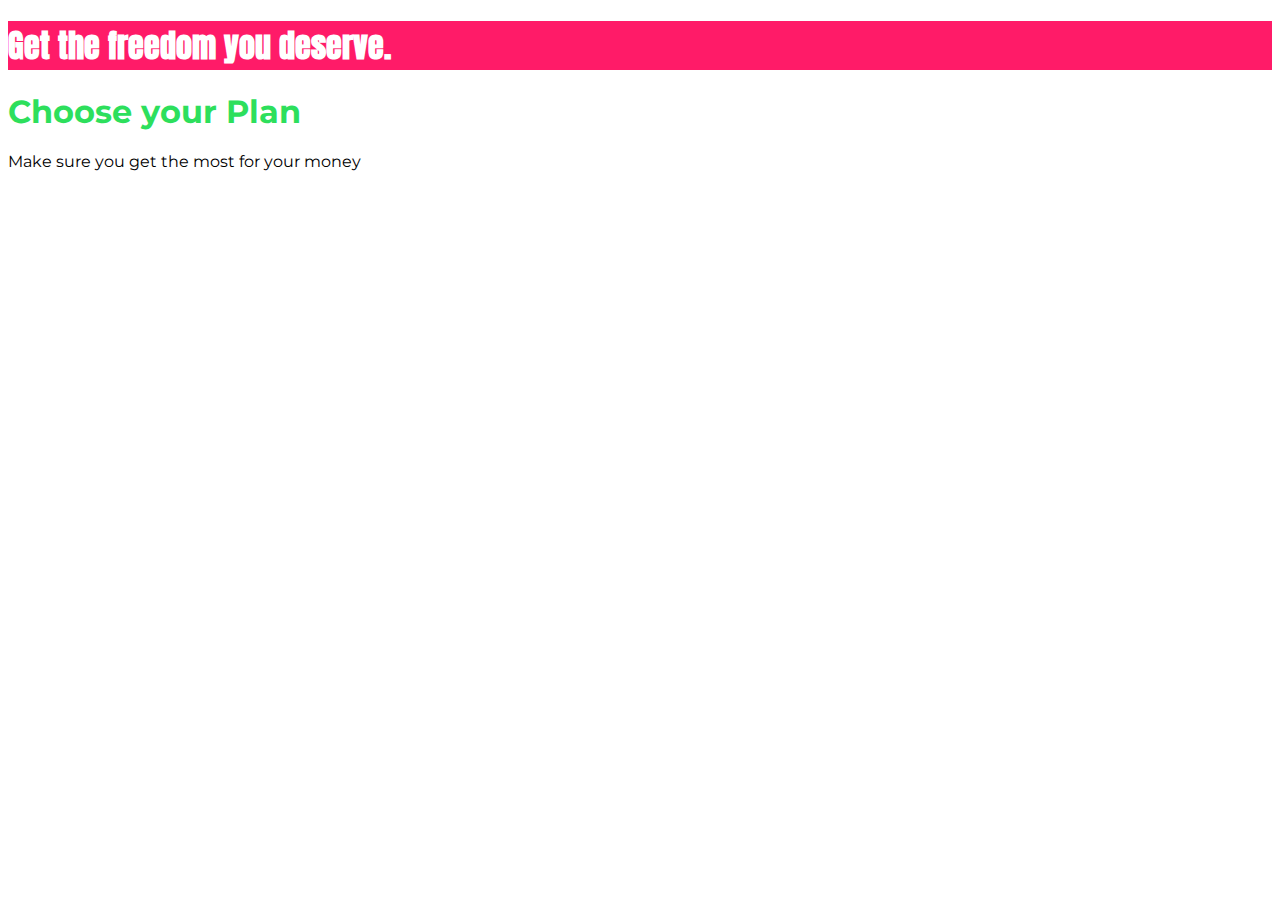
<file: index.html>
<!DOCTYPE html>
<html lang="en">

<head>
    <meta charset="UTF-8">
    <meta http-equiv="X-UA-Compatible" content="ie=edge">
    <title>uHost</title>
    <link rel="shortcut icon" href="favicon.png">
    <link rel="preconnect" href="https://fonts.googleapis.com">
    <link rel="preconnect" href="https://fonts.gstatic.com" crossorigin>
    <link href="https://fonts.googleapis.com/css2?family=Anton&display=swap" rel="stylesheet">
    <link rel="preconnect" href="https://fonts.googleapis.com">
    <link rel="preconnect" href="https://fonts.gstatic.com" crossorigin>
    <link href="https://fonts.googleapis.com/css2?family=Montserrat:wght@400;700&display=swap" rel="stylesheet">
    <link rel="stylesheet" href="styles/main.css">
</head>

<body>
    <main>
        <section id="product-overview">
            <h1>Get the freedom you deserve.</h1>
        </section>
        <section id="plans">
            <h1 class="section-title">Choose your Plan</h1>
            <p>Make sure you get the most for your money</p>
        </section>

    </main>
</body>

</html>
</file>
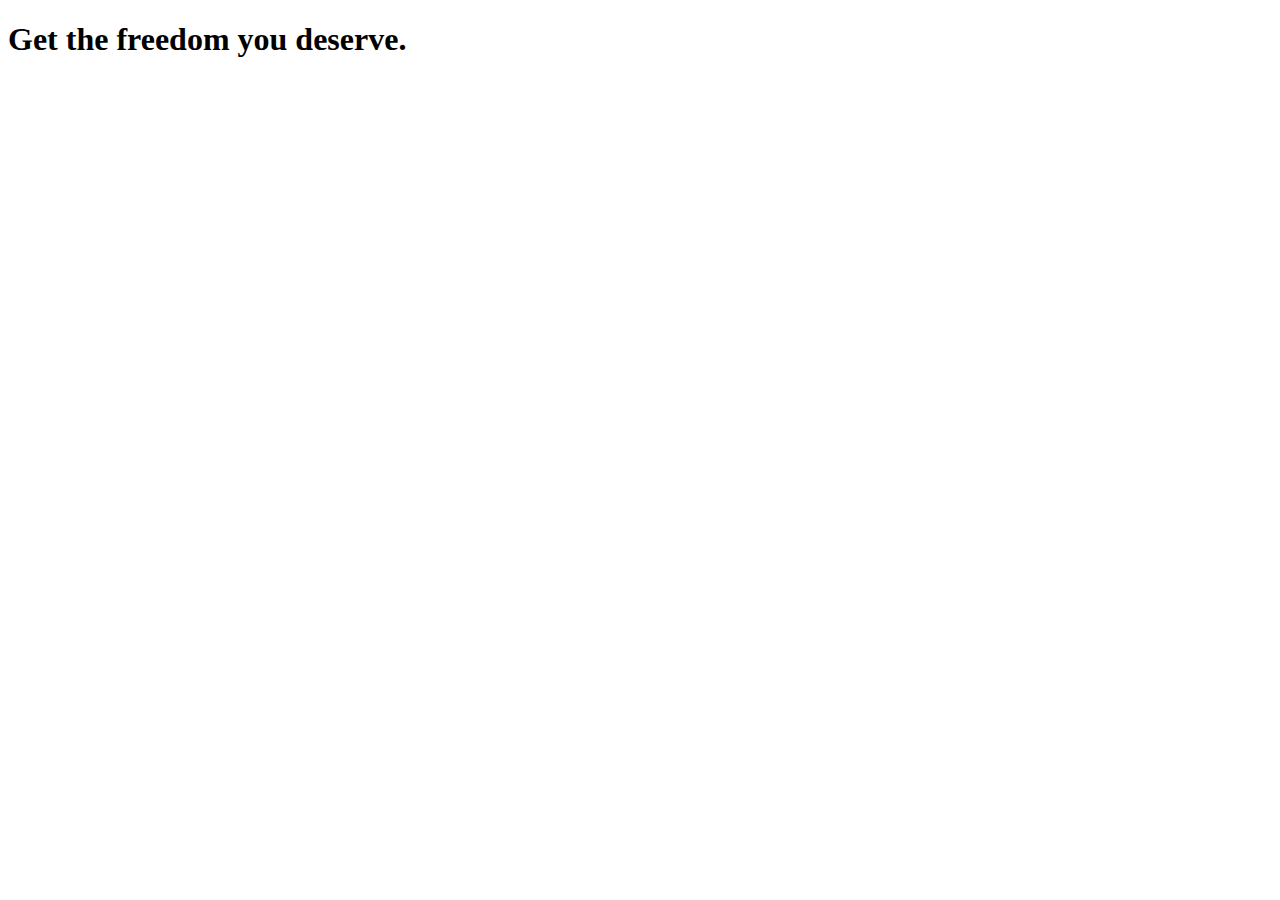
<file: 01-understanding-the-course-project/index.html>
<!DOCTYPE html>
<html lang="en">

<head>
    <meta charset="UTF-8">
    <meta http-equiv="X-UA-Compatible" content="ie=edge">
    <title>uHost</title>
    <link rel="shortcut icon" href="favicon.png">
</head>

<body>
    <main>
        <section>
            <h1>Get the freedom you deserve.</h1>
        </section>
    </main>
</body>

</html>
</file>
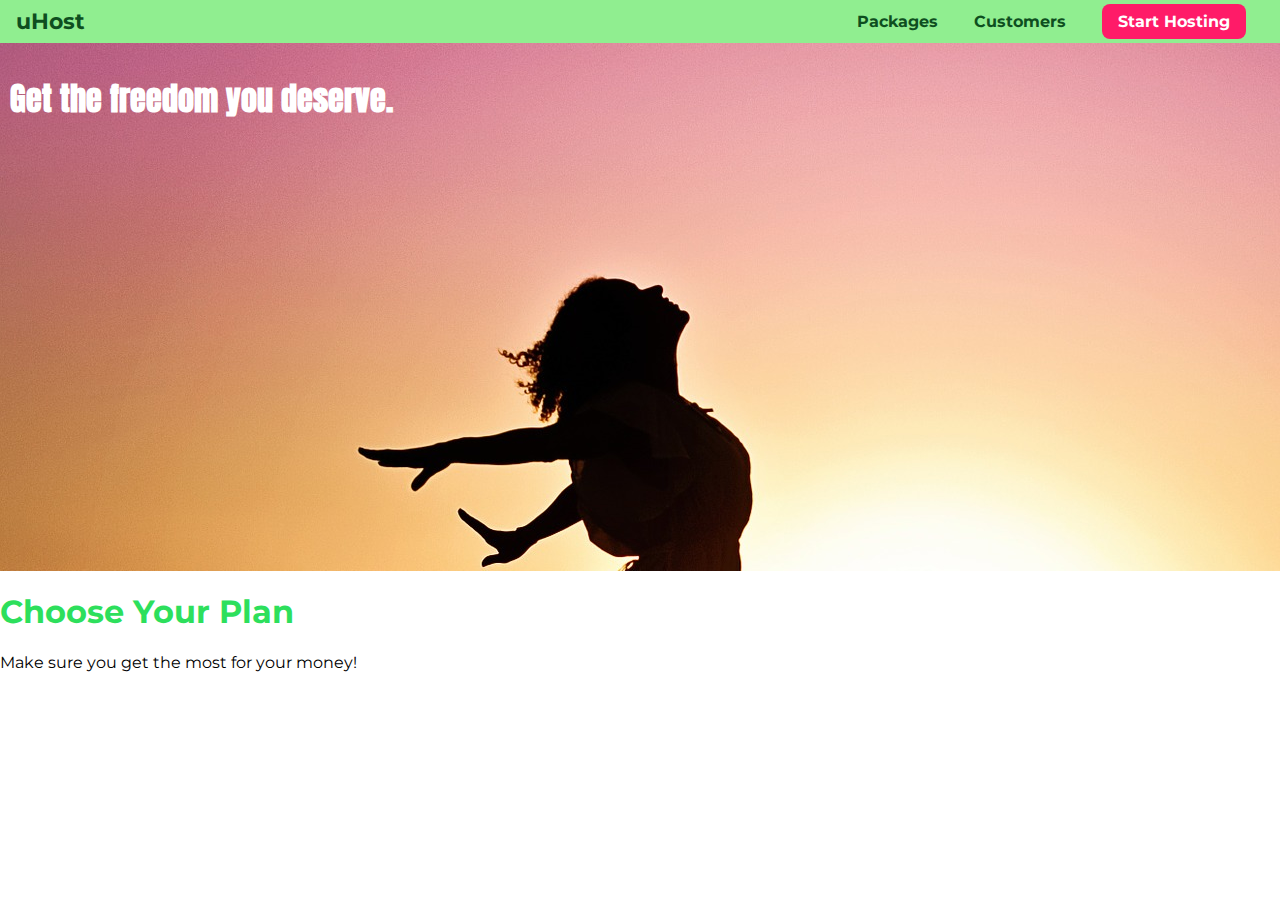
<file: 02-introducing-the-box-model/index.html>
<!DOCTYPE html>
<html lang="en">

<head>
    <meta charset="UTF-8">
    <meta http-equiv="X-UA-Compatible" content="ie=edge">
    <title>uHost</title>
    <link rel="shortcut icon" href="favicon.png">
    <link href="https://fonts.googleapis.com/css?family=Anton" rel="stylesheet">
    <link href="https://fonts.googleapis.com/css?family=Montserrat:400,700" rel="stylesheet">
    <link rel="stylesheet" href="main.css">
</head>

<body>
    <header class="main-header">
        <div>
            <a href="index.html" class="main-header-brand">
                uHost
            </a>
        </div>
        <nav class="main-nav">
            <ul class="main-nav-items">
                <li class="main-nav-item">
                    <a href="packages/index.html">Packages</a>
                </li>
                <li class="main-nav-item">
                    <a href="customers/index.html">Customers</a>
                </li>
                <li class="main-nav-item main-nav-item-cta">
                    <a href="start-hosting/index.html">Start Hosting</a>
                </li>
            </ul>
        </nav>
    </header>
    <main>
        <section id="product-overview">
            <h1>Get the freedom you deserve.</h1>
        </section>
        <section id="plans">
            <h1 class="section-title">Choose Your Plan</h1>
            <p>Make sure you get the most for your money!</p>
        </section>
    </main>
</body>

</html>
</file>
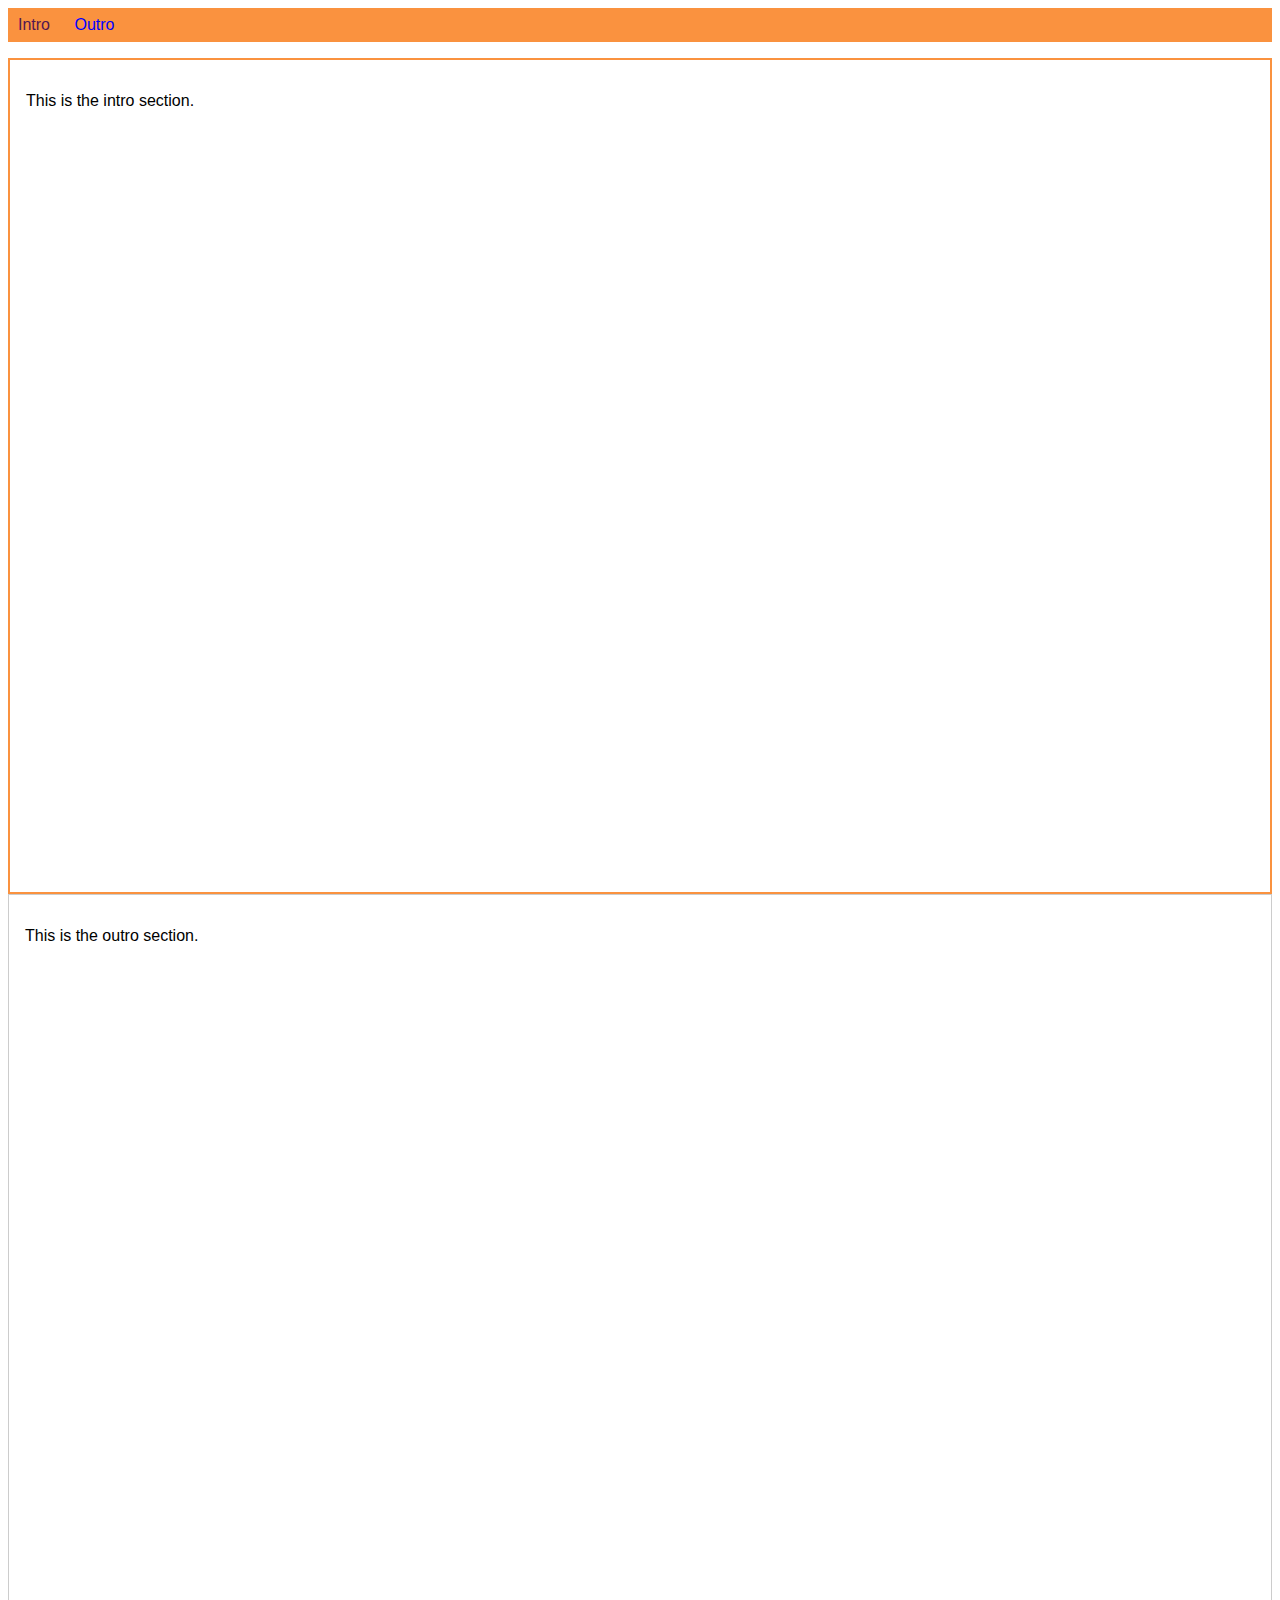
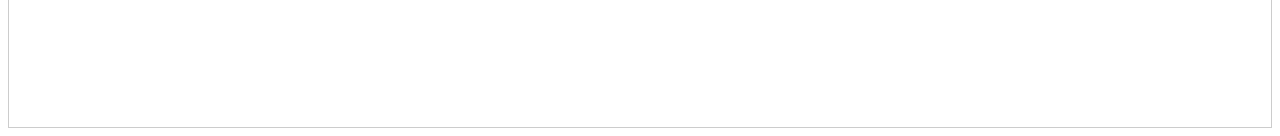
<file: 04-MoreOnSelectorsAndCSS/index.html>
<!DOCTYPE html>
<html lang="en">

<head>
    <meta charset="UTF-8">
    <meta name="viewport" content="width=device-width, initial-scale=1.0">
    <meta http-equiv="X-UA-Compatible" content="ie=edge">
    <title>CSS Course</title>
    <link rel="stylesheet" href="styles/main.css">
</head>

<body>
    <nav>
        <a href="#intro" class="active">Intro</a>
        <a href="#outro">Outro</a>
    </nav>
    <section id="intro" class="main-section highlighted">
        <p>This is the intro section.</p>
    </section>
    <section id="outro" class="main-section">
        <p>This is the outro section.</p>
    </section>
</body>

</html>
</file>
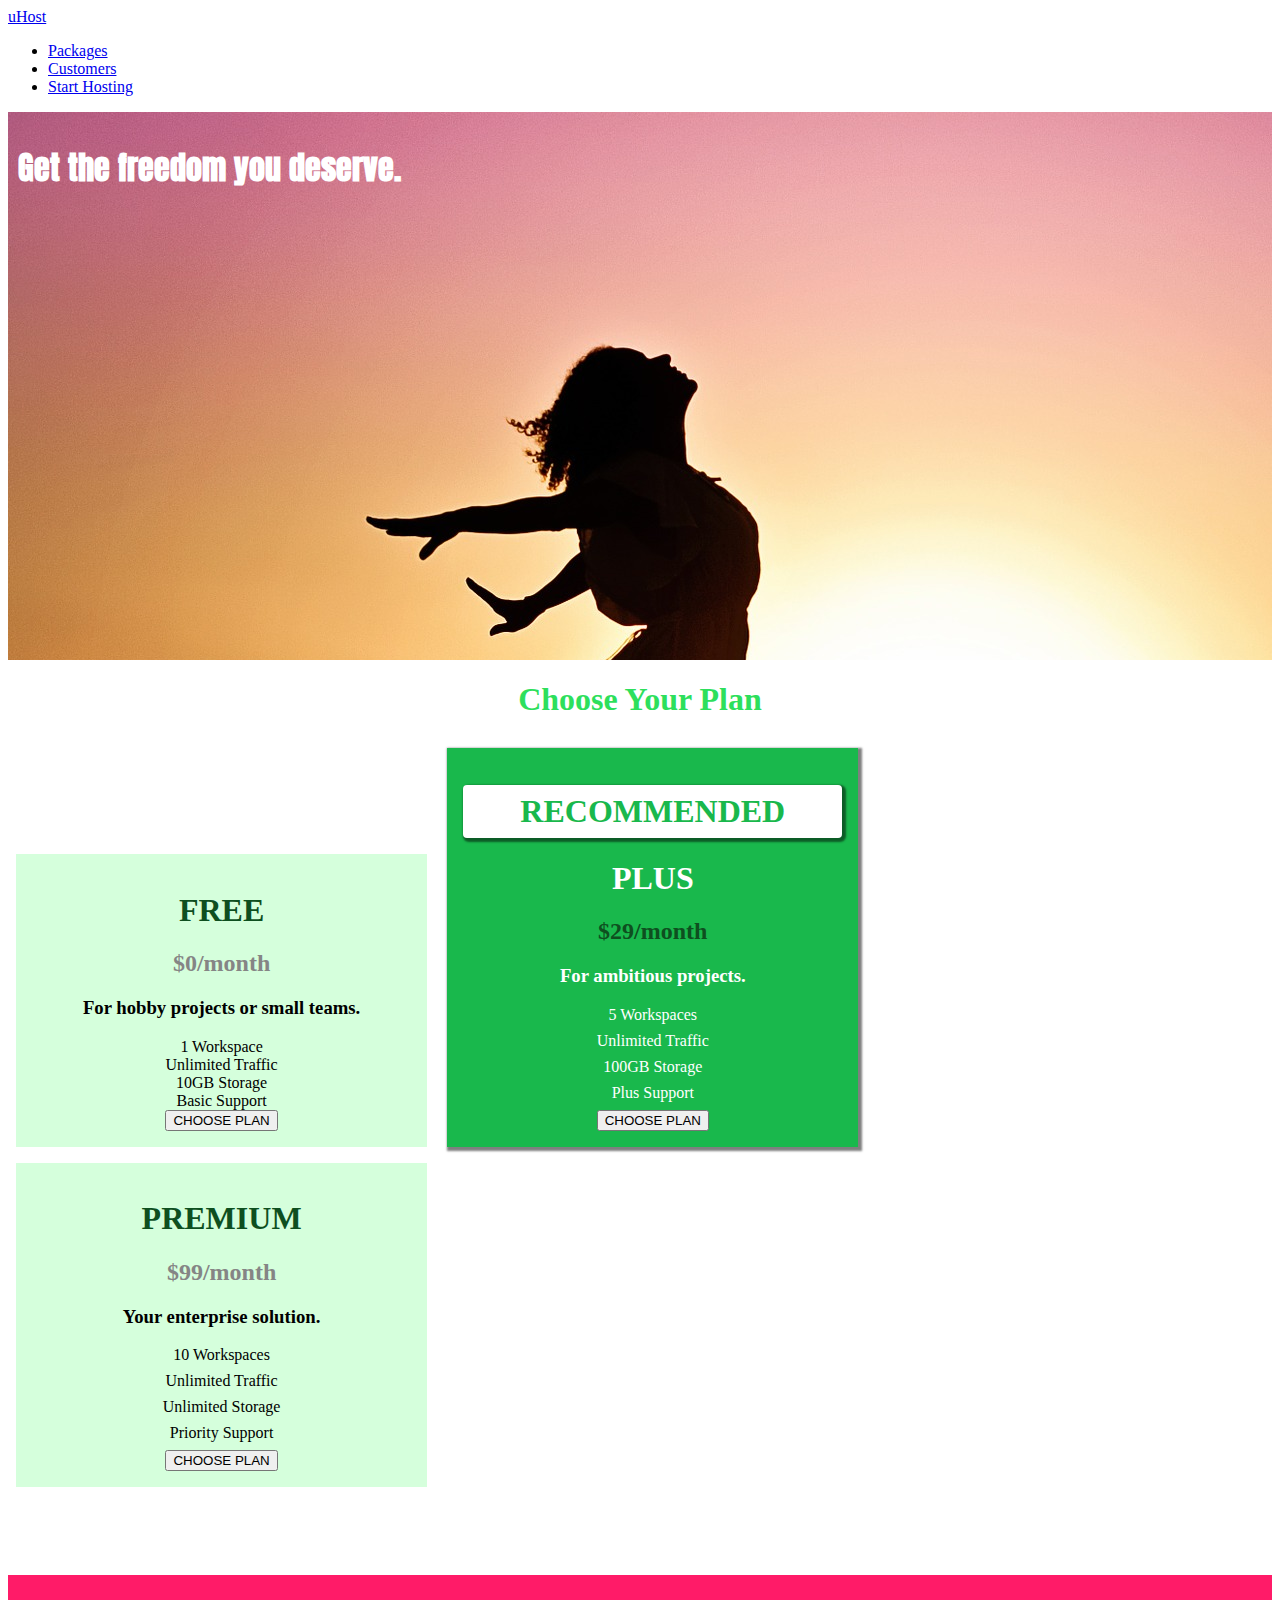
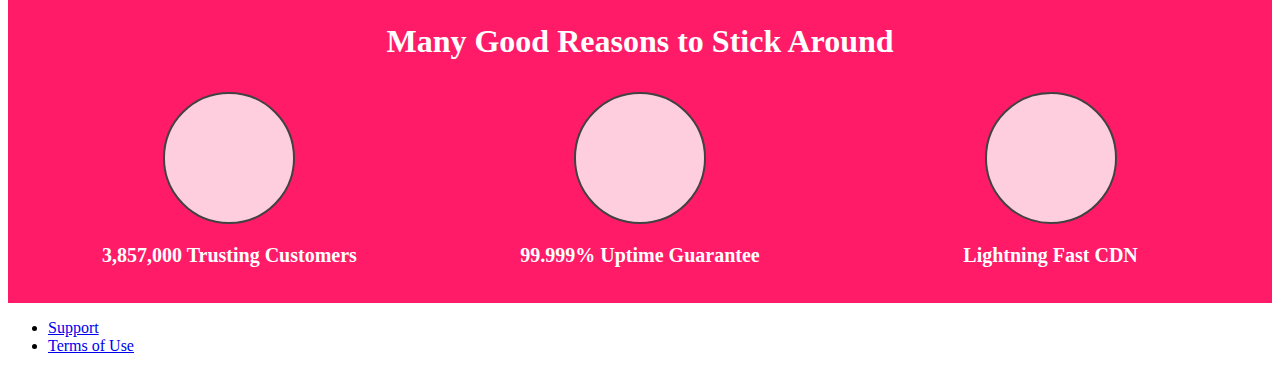
<file: 05-Practicing-the-Basics/index.html>
<!DOCTYPE html>
<html lang="en">

<head>
    <meta charset="UTF-8">
    <meta http-equiv="X-UA-Compatible" content="ie=edge">
    <title>uHost</title>
    <link rel="shortcut icon" href="favicon.png">
    <link href="https://fonts.googleapis.com/css?family=Anton" rel="stylesheet">
    <link href="https://fonts.googleapis.com/css?family=Montserrat:400,700" rel="stylesheet">
    <link rel="stylesheet" href="main.css">
</head>

<body>
    <header class="main-header">
        <div>
            <a href="index.html" class="main-header-brand">
                uHost
            </a>
        </div>
        <nav class="main-nav">
            <ul class="main-nav-items">
                <li class="main-nav-item">
                    <a href="packages/index.html">Packages</a>
                </li>
                <li class="main-nav-item">
                    <a href="customers/index.html">Customers</a>
                </li>
                <li class="main-nav-item main-nav-item-cta">
                    <a href="start-hosting/index.html">Start Hosting</a>
                </li>
            </ul>
        </nav>
    </header>
    <main>
        <section id="product-overview">
            <h1>Get the freedom you deserve.</h1>
        </section>
        <section id="plans">
            <h1 class="section-title">Choose Your Plan</h1>
            <div>
                <article class="plan">
                    <h1 class="plan__title">FREE</h1>
                    <h2 class="plan__price">$0/month</h2>
                    <h3>For hobby projects or small teams.</h3>
                    <ul class="plan__features">
                        <li>1 Workspace</li>
                        <li>Unlimited Traffic</li>
                        <li>10GB Storage</li>
                        <li>Basic Support</li>
                    </ul>
                    <div>
                        <button class="button">CHOOSE PLAN</button>
                    </div>
                </article>
                <article class="plan plan-highlighted">
                    <h1 class="plan__annotation">RECOMMENDED</h1>
                    <h1 class="plan__title">PLUS</h1>
                    <h2 class="plan__price">$29/month</h2>
                    <h3>For ambitious projects.</h3>
                    <ul class="plan__features">
                        <li class="plan__feature">5 Workspaces</li>
                        <li class="plan__feature">Unlimited Traffic</li>
                        <li class="plan__feature">100GB Storage</li>
                        <li class="plan__feature">Plus Support</li>
                    </ul>
                    <div>
                        <button class="button">CHOOSE PLAN</button>
                    </div>
                </article>
                <article class="plan">
                    <h1 class="plan__title">PREMIUM</h1>
                    <h2 class="plan__price">$99/month</h2>
                    <h3>Your enterprise solution.</h3>
                    <ul class="plan__features">
                        <li class="plan__feature">10 Workspaces</li>
                        <li class="plan__feature">Unlimited Traffic</li>
                        <li class="plan__feature">Unlimited Storage</li>
                        <li class="plan__feature">Priority Support</li>
                    </ul>
                    <div>
                        <button class="button">CHOOSE PLAN</button>
                    </div>
                </article>
            </div>
        </section>
        <section id="key-features">
            <h1 class="section-title">Many Good Reasons to Stick Around</h1>
            <ul class="key-feature__list">
                <li class="key-feature">
                    <div class="key-feature__image">

                    </div>
                    <p class="key-feature__description">3,857,000 Trusting Customers</p>
                </li>
                <li class="key-feature">
                    <div class="key-feature__image">

                    </div>
                    <p class="key-feature__description">99.999% Uptime Guarantee</p>
                </li>
                <li class="key-feature">
                    <div class="key-feature__image">

                    </div>
                    <p class="key-feature__description">Lightning Fast CDN</p>
                </li>
            </ul>
        </section>
    </main>
    <footer class="main-footer">
        <nav>
            <ul class="main-footer__links">
                <li class="main-footer__links">
                    <a href="#">Support</a>
                </li>
                <li>
                    <a href="#">Terms of Use</a>
                </li>
            </ul>
        </nav>
    </footer>
</body>

</html>
</file>
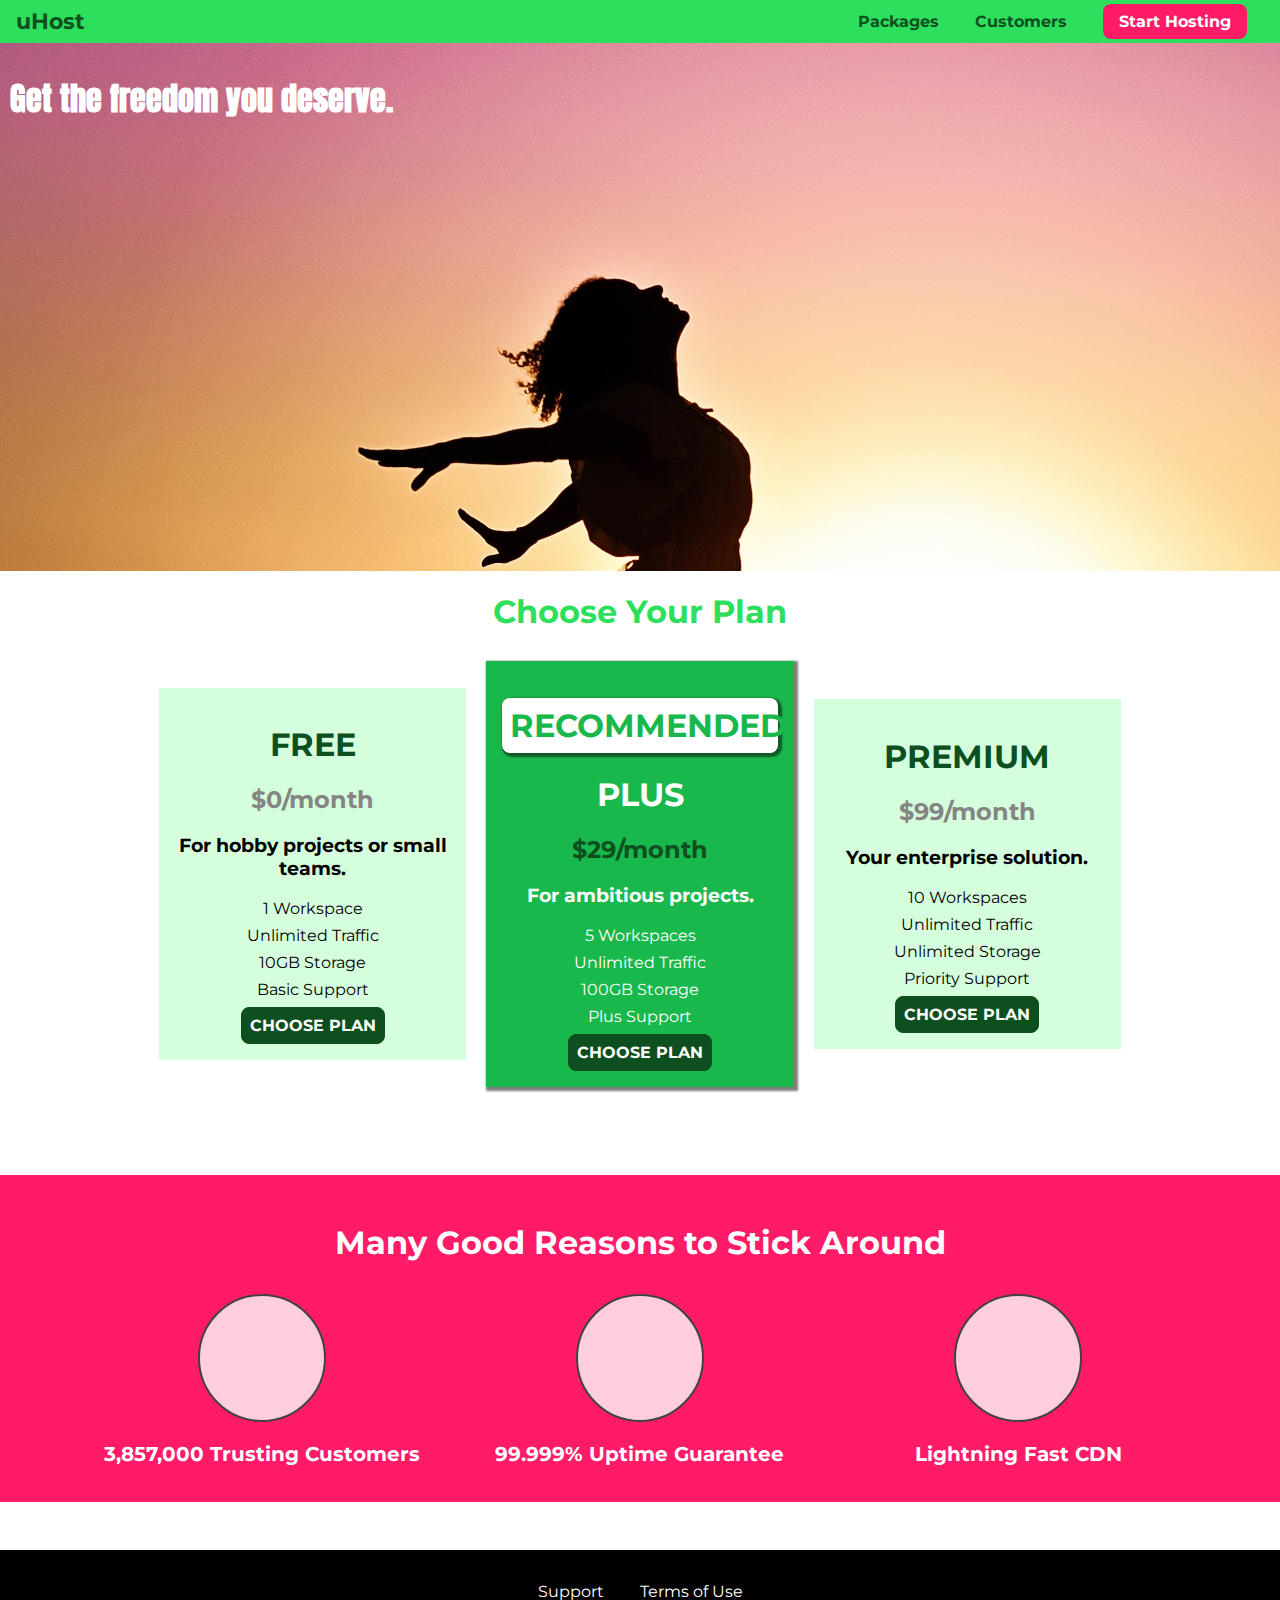
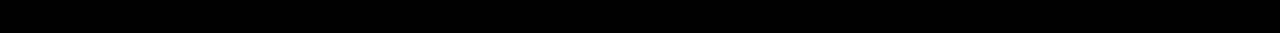
<file: 06-Position-Elements-withCSS/index.html>
<!DOCTYPE html>
<html lang="en">

<head>
    <meta charset="UTF-8">
    <meta http-equiv="X-UA-Compatible" content="ie=edge">
    <title>uHost</title>
    <link rel="shortcut icon" href="favicon.png">
    <link href="https://fonts.googleapis.com/css?family=Anton" rel="stylesheet">
    <link href="https://fonts.googleapis.com/css?family=Montserrat:400,700" rel="stylesheet">
    <link rel="stylesheet" href="shared.css">
    <link rel="stylesheet" href="main.css">
</head>

<body>
    <header class="main-header">
        <div>
            <a href="index.html" class="main-header__brand">
                uHost
            </a>
        </div>
        <nav class="main-nav">
            <ul class="main-nav__items">
                <li class="main-nav__item">
                    <a href="packages/index.html">Packages</a>
                </li>
                <li class="main-nav__item">
                    <a href="customers/index.html">Customers</a>
                </li>
                <li class="main-nav__item main-nav__item--cta">
                    <a href="start-hosting/index.html">Start Hosting</a>
                </li>
            </ul>
        </nav>
    </header>
    <main>
        <section id="product-overview">
            <h1>Get the freedom you deserve.</h1>
        </section>
        <section id="plans">
            <h1 class="section-title">Choose Your Plan</h1>
            <div class="plan__list">
                <article class="plan">
                    <h1 class="plan__title">FREE</h1>
                    <h2 class="plan__price">$0/month</h2>
                    <h3>For hobby projects or small teams.</h3>
                    <ul class="plan__features">
                        <li class="plan__feature">1 Workspace</li>
                        <li class="plan__feature">Unlimited Traffic</li>
                        <li class="plan__feature">10GB Storage</li>
                        <li class="plan__feature">Basic Support</li>
                    </ul>
                    <div>
                        <button class="button">CHOOSE PLAN</button>
                    </div>
                </article>
                <article class="plan plan--highlighted">
                    <h1 class="plan__annotation">RECOMMENDED</h1>
                    <h1 class="plan__title">PLUS</h1>
                    <h2 class="plan__price">$29/month</h2>
                    <h3>For ambitious projects.</h3>
                    <ul class="plan__features">
                        <li class="plan__feature">5 Workspaces</li>
                        <li class="plan__feature">Unlimited Traffic</li>
                        <li class="plan__feature">100GB Storage</li>
                        <li class="plan__feature">Plus Support</li>
                    </ul>
                    <div>
                        <button class="button">CHOOSE PLAN</button>
                    </div>
                </article>
                <article class="plan">
                    <h1 class="plan__title">PREMIUM</h1>
                    <h2 class="plan__price">$99/month</h2>
                    <h3>Your enterprise solution.</h3>
                    <ul class="plan__features">
                        <li class="plan__feature">10 Workspaces</li>
                        <li class="plan__feature">Unlimited Traffic</li>
                        <li class="plan__feature">Unlimited Storage</li>
                        <li class="plan__feature">Priority Support</li>
                    </ul>
                    <div>
                        <button class="button">CHOOSE PLAN</button>
                    </div>
                </article>
            </div>
        </section>
        <section id="key-features">
            <h1 class="section-title">Many Good Reasons to Stick Around</h1>
            <ul class="key-feature__list">
                <li class="key-feature">
                    <div class="key-feature__image">

                    </div>
                    <p class="key-feature__description">3,857,000 Trusting Customers</p>
                </li>
                <li class="key-feature">
                    <div class="key-feature__image">

                    </div>
                    <p class="key-feature__description">99.999% Uptime Guarantee</p>
                </li>
                <li class="key-feature">
                    <div class="key-feature__image">

                    </div>
                    <p class="key-feature__description">Lightning Fast CDN</p>
                </li>
            </ul>
        </section>
    </main>
    <footer class="main-footer">
        <nav>
            <ul class="main-footer__links">
                <li class="main-footer__link">
                    <a href="#">Support</a>
                </li>
                <li class="main-footer__link">
                    <a href="#">Terms of Use</a>
                </li>
            </ul>
        </nav>
    </footer>
</body>

</html>
</file>
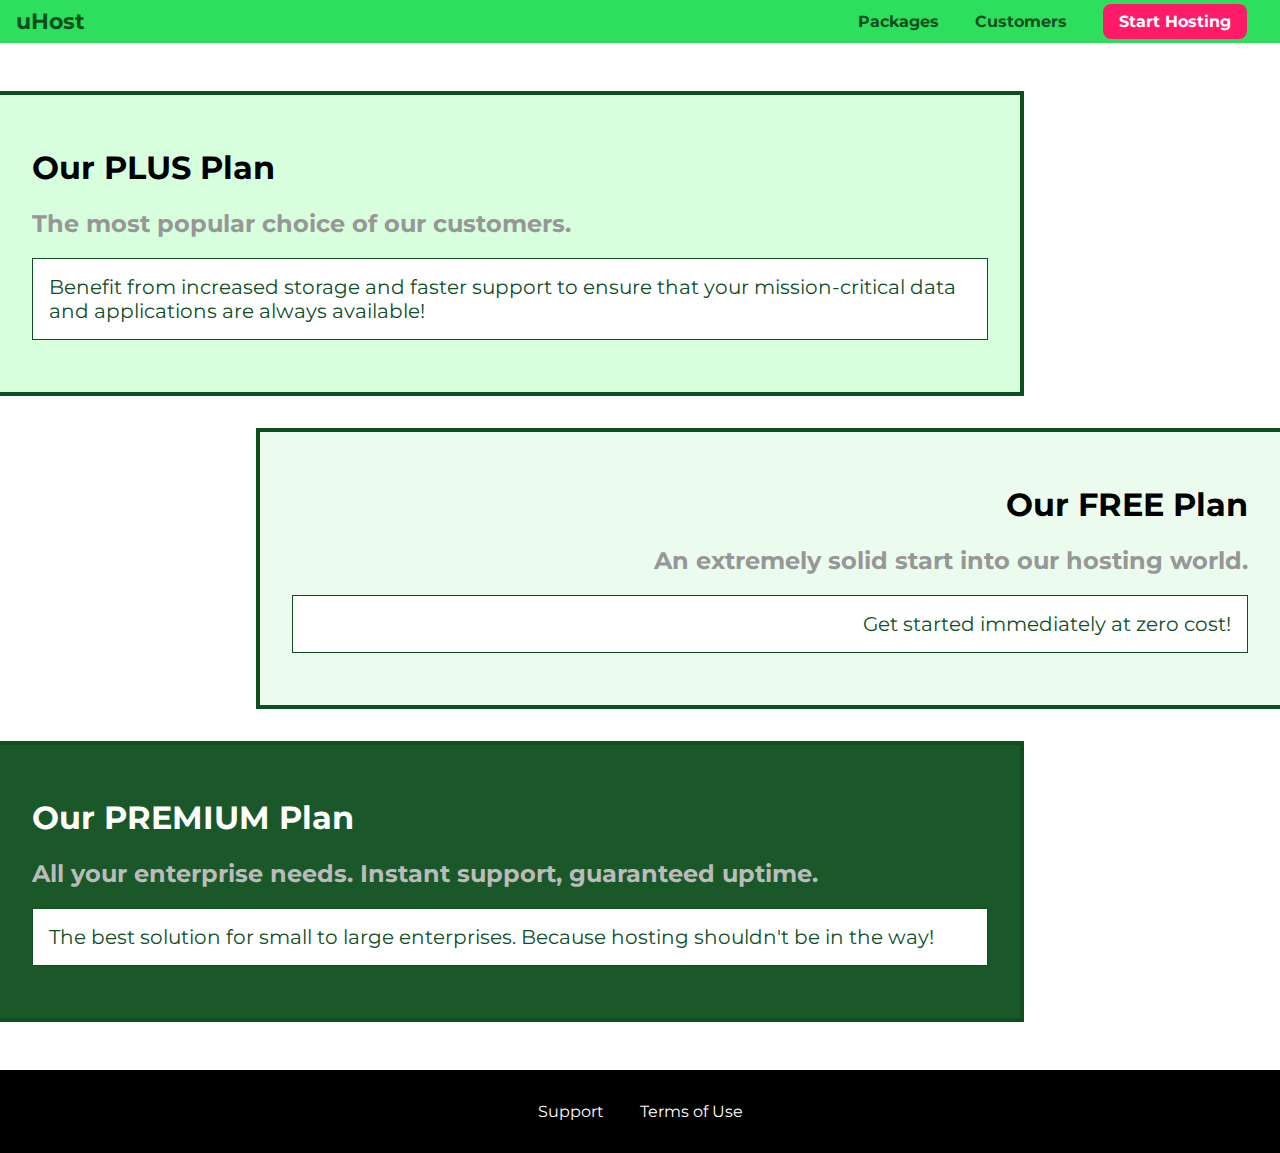
<file: 06-Position-Elements-withCSS/packages/index.html>
<!DOCTYPE html>
<html lang="en">

<head>
    <meta charset="UTF-8">
    <meta http-equiv="X-UA-Compatible" content="ie=edge">
    <title>uHost</title>
    <link rel="shortcut icon" href="favicon.png">
    <link href="https://fonts.googleapis.com/css?family=Montserrat:400,700" rel="stylesheet">
    <link rel="stylesheet" href="../shared.css">
    <link rel="stylesheet" href="packages.css">
</head>

<body>
    <header class="main-header">
        <div>
            <a href="../index.html" class="main-header__brand">
                uHost
            </a>
        </div>
        <nav class="main-nav">
            <ul class="main-nav__items">
                <li class="main-nav__item">
                    <a href="index.html">Packages</a>
                </li>
                <li class="main-nav__item">
                    <a href="../customers/index.html">Customers</a>
                </li>
                <li class="main-nav__item main-nav__item--cta">
                    <a href="../start-hosting/index.html">Start Hosting</a>
                </li>
            </ul>
        </nav>
    </header>
    <main>
        <section class="package" id="plus">
            <a href="#">
                <h1 class="package__title">Our PLUS Plan</h1>
                <h2 class="package__subtitle">The most popular choice of our customers.</h2>
                <p class="package__info">Benefit from increased storage and faster support to ensure that your mission-critical data and applications
                    are always available!</p>
            </a>
        </section>
        <section class="package" id="free">
            <a href="#">
                <h1 class="package__title">Our FREE Plan</h1>
                <h2 class="package__subtitle">An extremely solid start into our hosting world.</h2>
                <p class="package__info">Get started immediately at zero cost!</p>
            </a>
        </section>
        <div class="clearfix"></div>
        <section class="package" id="premium">
            <a href="#">
                <h1 class="package__title">Our PREMIUM Plan</h1>
                <h2 class="package__subtitle">All your enterprise needs. Instant support, guaranteed uptime. </h2>
                <p class="package__info">The best solution for small to large enterprises. Because hosting shouldn't be in the way!</p>
            </a>
        </section>
    </main>
    <footer class="main-footer">
        <nav>
            <ul class="main-footer__links">
                <li class="main-footer__link">
                    <a href="#">Support</a>
                </li>
                <li class="main-footer__link">
                    <a href="#">Terms of Use</a>
                </li>
            </ul>
        </nav>
    </footer>
</body>

</html>
</file>
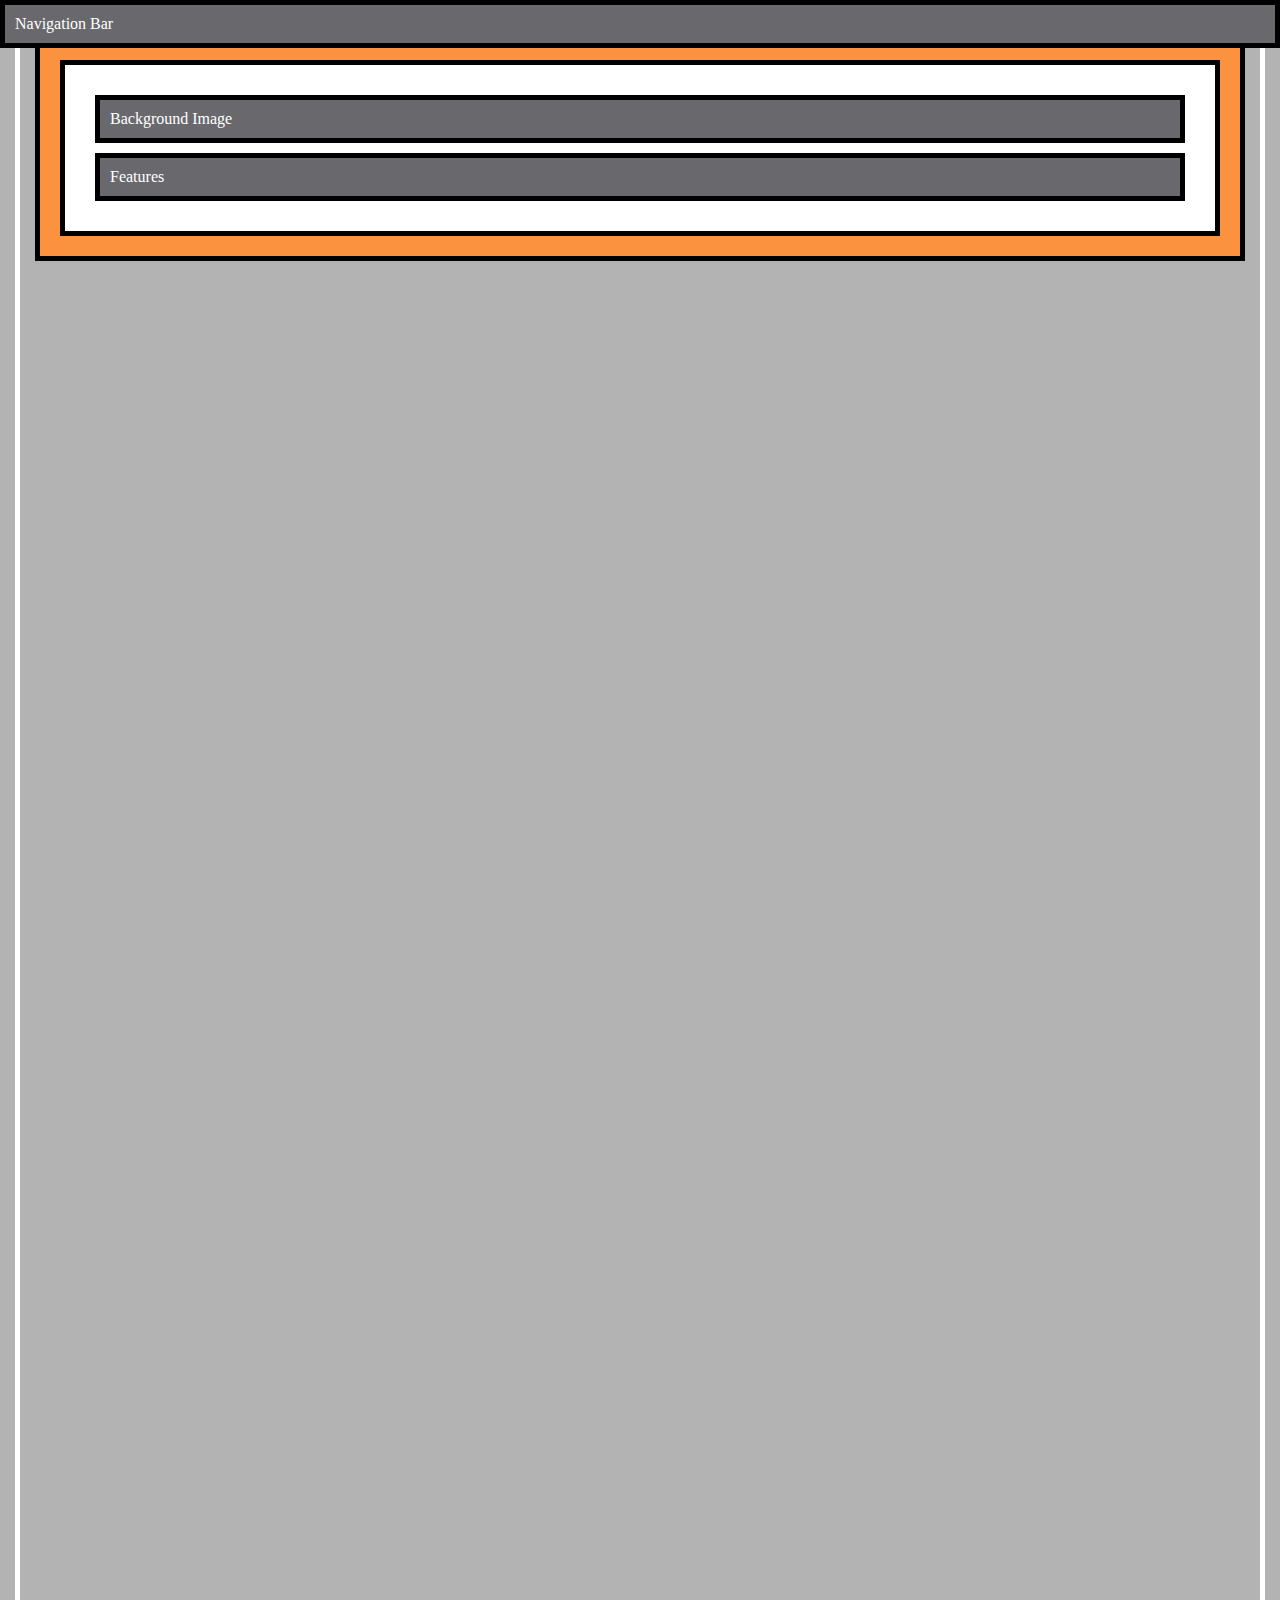
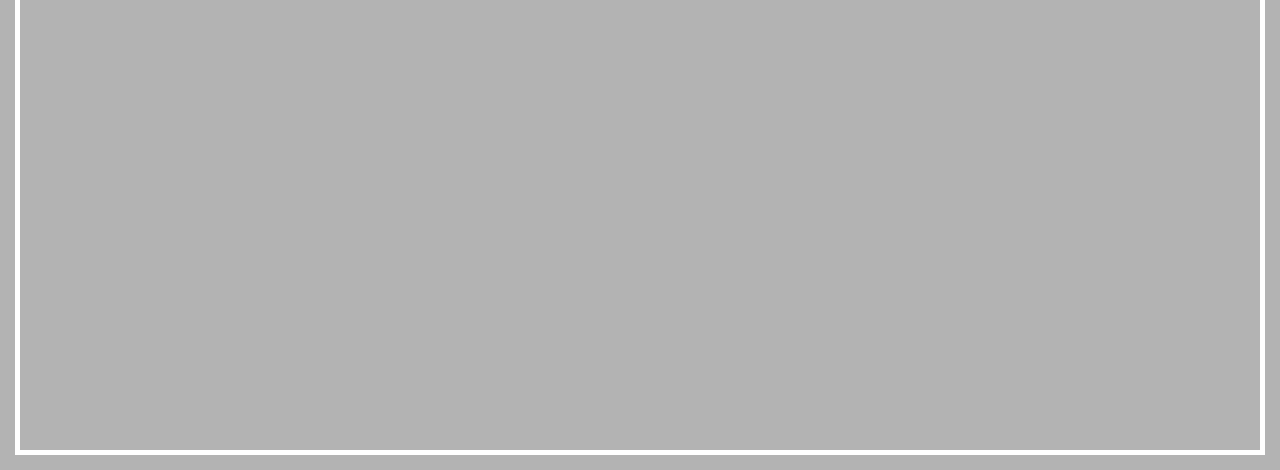
<file: 06-Position-Elements-withCSS/working-with-fixed/index.html>
<!DOCTYPE html>
<html lang="en">
    <head>
        <meta charset="UTF-8">
        <meta http-equiv="X-UA-Compatible" content="ie=edge">
        <link rel="stylesheet" href="main.css">
        <title>Position</title>
    </head>
    <body>
        <div class="parent">
            <div class="child-1">Navigation Bar</div>
            <div class="child-2">Background Image</div>
            <div class="child-3">Features</div>
        </div>
    </body>
</html>
</file>
<file: styles/main.css>
/* CSS Notes

 -  A lista de estilo aplicada é lida de cima para baixo nesta ordem sempre tal como no javascript
 uma classe tem uma importancia maior do que um h1 ou p por exemplo dai estar a ser usando primeiro
 mesmo estando abaixo do h1.

 -  A utilização de herenaça no css tem o problema que tem uma especifidade muita baixa. 
   Proque nao estao a selecionar diretamente um elemento

-   Combinadores/Combinator:
        - combinar multiplos selectors de css

-   A regra com mais informaçao ganha em termos de especificadade

*/
/* * global styles */
body {
    font-family: 'Montserrat', sans-serif;
}

#product-overview{
    background-color: #ff1b68;
}

/* * aplicar apenas a qualuer h1 esteja dentro de um id  product-overview */
#product-overview h1{
    color: white;
    font-family: 'Anton', sans-serif;
}



.section-title{
    color: #2ddf5c;
}
</file>
<file: 02-introducing-the-box-model/main.css>
*{
    box-sizing: border-box;
    /* needs to be here because section is a box element */
}

body {
    font-family: 'Montserrat', sans-serif;
    /* o body tem valores default que deve ser removidos de prefencia */
    margin: 0;
    box-sizing: border-box;
}

#product-overview {
    /* background: #ff1b68; */
    background-image: url(../styles/assets/images/freedom.jpg);
    width: 100;
    height: 528px;
    padding: 10px;
    /* related to the exemplo of box-sizing: border-box; 
    border: 5px solid black;
    margin: 10px; 
    */ 

}

.section-title {
    color: #2ddf5c;
}

#product-overview h1 {
    color: white;
    font-family: 'Anton', sans-serif;
}

/* h1 {
    font-family: sans-serif;
} */

.main-header {
    /* block level element so optional it will always take the full width */
    width: 100%;
    background-color: 	#90EE90;
    /* top and bottom = 8 | left and right = 16 */
    padding: 8px 16px;

}

/* practicar combinadors / combinators css */
/* select only the div that is the direct child */
.main-header > div {
    display: inline-block;
    vertical-align: middle;
 
}

.main-header-brand {
    color: #0e4f1f;
    text-decoration: none;
    font-weight: bold;
    font-size: 22px;
}

/* working as a container */
/* align text a new way */
.main-nav{
    display: inline-block;
    text-align: right;
       /* 100% minus the above div (not a clean solution) */
    width: calc(100% - 75px);
    vertical-align: middle;
      
}

.main-nav-items{
    /* removing the margin and padding 
        works because of display: inline-block
    */
    margin: 0;
    padding: 0;
    list-style-type: none;

}


.main-nav-item{
    /* ganha o comporto  de elemntos block apwsar de ainda serem elemnetos inline
    faz com ja seja possivel adicionar padding e margin*/ 
    display: inline-block;
    
}



.main-nav-item  a {
    text-decoration: none;
    color: #0e4f1f;
    /* top and bottom left and righ */
    margin: 0 16px;
    font-weight: bold;
    /* top and bottom left and righ */
    padding: 3px 0;
}



/*  PSEUDO CLASSES */ 
/* .main-nav-item a::after {
    content: " (Link)";
    color: red;
    EXAMPLE CODE
} */

/* GROUPING CLASSES */
.main-nav-item a:hover,
.main-nav-item a:active
 {
    color: white;
    border-bottom: 3px solid white;
}

.main-nav-item-cta a{
    color: white;
    background-color: #ff1b68;
    padding: 8px 16px;
    border-radius: 8px;
}

.main-nav-item-cta a:hover,
.main-nav-item-cta a:active{
    color: #ff1b68;
    background-color: white;
    border: none;
}
</file>
<file: 04-MoreOnSelectorsAndCSS/styles/main.css>
body {
    font-family: sans-serif;
}

nav {
    margin-bottom: 16px;
    background: #fa923f;
    padding: 8px 0;
}

a {
    text-decoration: none;
    color: white;
    margin: 10px;
}

a.active{
    color: #521751;
}

/* Any a que nao tenha a classe active 
    not recommended
*/
/* a:not(.active) {
    color: blue
} */

a {
    color:blue
}
.main-section {
    height: 800px;
    border: 1px solid #ccc;
    padding: 16px;
}

.highlighted{
    border: 2px solid #fa923f
}
</file>
<file: 05-Practicing-the-Basics/main.css>
#product-overview {
    /* background: #ff1b68; */
    background-image: url(../styles/assets/images/freedom.jpg);
    width: 100;
    height: 528px;
    padding: 10px;
    /* related to the exemplo of box-sizing: border-box; 
    border: 5px solid black;
    margin: 10px; 
    */

}

.section-title {
    color: #2ddf5c;
    text-align: center;
}

#product-overview h1 {
    color: white;
    font-family: 'Anton', sans-serif;
}

.plan {
    background-color: #d5ffdc;
    text-align: center;
    padding: 16px;
    margin: 8px;
    display: inline-block;
    min-width: 30%;


}

.plan-highlighted {
    background-color: #19b84c;
    color: white;
    box-shadow: 2px 2px 2px 2px rgba(0, 0, 0, 0.5);
}

.plan__annotation {
    color: #19b84c;
    background-color: #fff;
    padding: 8px;
    box-shadow: 2px 2px 2px 2px rgba(0, 0, 0, 0.5);
    border-radius: 4px 4px 4px 4px;
}

.plan__title {
    color: #0e4f1f;
}

.plan__price {
    color: #858585;
}

.plan-highlighted .plan__title {
    color: white;
}

.plan-highlighted .plan__price {
    color: #0e4f1f;
}

.plan__features {
    list-style-type: none;
    margin: 0;
    padding: 0;
}

.plan__feature {
    margin: 8px 0;
}




#key-features {
    background-color: #ff1b68;
    margin-top: 80px;
    padding: 16px;
}

#key-features .section-title {
    color: white;
    margin: 32px;
}

.key-feature__list {
    list-style: none;
    margin: 0;
    padding: 0;
    text-align: center;
}

.key-feature {
    /* all in one line */
    display: inline-block;
    width: 33%;
    vertical-align: top;
}

.key-feature__image {
    /* perferct circle */
    background-color: #ffcede;
    width: 128px;
    height: 128px;
    border: 2px solid #424242;
    border-radius: 50%;
    margin: auto;
}

.key-feature__description {
    text-align: center;
    font-weight: bold;
    color: white;
    font-size: 20px;
}

/* h1 {
    font-family: sans-serif;
} */
</file>
<file: 06-Position-Elements-withCSS/shared.css>
* {
    box-sizing: border-box;
}

body {
    font-family: 'Montserrat', sans-serif;
    margin: 0;
}

.main-header {
    width: 100%;
    background: #2ddf5c;
    padding: 8px 16px;
    /* position: fixed; */
}

.main-header>div {
    display: inline-block;
    vertical-align: middle;
}

.main-header__brand {
    color: #0e4f1f;
    text-decoration: none;
    font-weight: bold;
    font-size: 22px;
}

.main-nav {
    display: inline-block;
    text-align: right;
    width: calc(100% - 74px);
    vertical-align: middle;
}

.main-nav__items {
    margin: 0;
    padding: 0;
    list-style: none;
}

.main-nav__item {
    display: inline-block;
    margin: 0 16px;
}

.main-nav__item a {
    text-decoration: none;
    color: #0e4f1f;
    font-weight: bold;
    padding: 3px 0;
}

.main-nav__item a:hover,
.main-nav__item a:active {
    color: white;
    border-bottom: 5px solid white;
}

.main-nav__item--cta a {
    color: white;
    background: #ff1b68;
    padding: 8px 16px;
    border-radius: 8px;
}

.main-nav__item--cta a:hover,
.main-nav__item--cta a:active {
    color: #ff1b68;
    background: white;
    border: none;
}

.main-footer {
    background: black;
    padding: 32px;
    margin-top: 48px;
}

.main-footer__links {
    list-style: none;
    margin: 0;
    padding: 0;
    text-align: center;
}

.main-footer__link {
    display: inline-block;
    margin: 0 16px;
}

.main-footer__link a {
    color: white;
    text-decoration: none;
}

.main-footer__link a:hover,
.main-footer__link a:active {
    color: #ccc;
}

.button {
    background: #0e4f1f;
    color: white;
    font: inherit;
    border: 1.5px solid #0e4f1f;
    padding: 8px;
    border-radius: 8px;
    font-weight: bold;
    cursor: pointer;
}

.button:hover,
.button:active {
    background: white;
    color: #0e4f1f;
}

.button:focus {
    outline: none;
}
</file>
<file: 06-Position-Elements-withCSS/main.css>
#product-overview {
    background: url("freedom.jpg");
    width: 100%;
    height: 528px;
    padding: 10px;   
}

.section-title {
    color: #2ddf5c;
    text-align: center;
}

#product-overview h1 {
    color: white;
    font-family: 'Anton', sans-serif;
}

.plan__list {
    width: 80%;
    margin: auto;
    text-align: center;
}

.plan {
    background: #d5ffdc;
    text-align: center;
    padding: 16px;
    margin: 8px;
    display: inline-block;
    width: 30%;
    vertical-align: middle;
}

.plan--highlighted {
    background: #19b84c;
    color: white;
    box-shadow: 2px 2px 2px 2px rgba(0, 0, 0, 0.5);
}

.plan__annotation {
    background: white;
    color: #19b84c;
    padding: 8px;
    box-shadow: 2px 2px 2px 2px rgba(0, 0, 0, 0.5);
    border-radius: 8px;
}

.plan__title {
    color: #0e4f1f;
}

.plan__price {
    color: #858585;
}

.plan--highlighted .plan__title {
    color: white;
}

.plan--highlighted .plan__price {
    color: #0e4f1f;
}

.plan__features {
    list-style: none;
    margin: 0;
    padding: 0;
}

.plan__feature {
    margin: 8px 0;
}

#key-features {
    background: #ff1b68;
    margin-top: 80px;
    padding: 16px;
}

#key-features .section-title {
    color: white;
    margin: 32px;
}

.key-feature__list {
    list-style: none;
    margin: 0;
    padding: 0;
    text-align: center;
}

.key-feature {
    display: inline-block;
    width: 30%;
    vertical-align: top;
}

.key-feature__image {
    background: #ffcede;
    width: 128px;
    height: 128px;
    border: 2px solid #424242;
    border-radius: 50%;
    margin: auto;
}

.key-feature__description {
    text-align: center;
    font-weight: bold;
    color: white;
    font-size: 20px;
}

/* h1 {
    font-family: sans-serif;
} */
</file>
<file: 06-Position-Elements-withCSS/packages/packages.css>
main {
    padding-top: 32px;
}

.package {
    width: 80%;
    margin: 16px 0;
    border: 4px solid #0e4f1f;
    border-left: none;
}

.package:hover,
.package:active {
    box-shadow: 2px 2px 4px rgba(0,0,0,0.5);
    border-color: #ff5454;
    /* border-color: #ff5454 !important; */
}

.package a {
    text-decoration: none;
    color: inherit;
    display: block;
    padding: 32px;
}

.package__subtitle {
    color: #979797;
}

.package__info {
    padding: 16px;
    border: 1px solid #0e4f1f;
    font-size: 20px;
    color: #0e4f1f;
    background: white;
}

.clearfix {
    clear: both;
}

#plus {
    background: rgba(213, 255, 220, 0.95);
}

#free {
    background: rgba(234, 252, 237, 0.95);
    float: right;
    border-right: none;
    border-left: 4px solid #0e4f1f;
    text-align: right;
}

#free:hover,
#free:active {
    border-left-color: #ff5454;
}

#premium {
    background: rgba(14, 79, 31, 0.95);
}

#premium .package__title {
    color: white;
}

#premium .package__subtitle {
    color: #bbb;
}
</file>
<file: 06-Position-Elements-withCSS/working-with-fixed/main.css>
html {
  background: #b3b3b3;
  padding: 15px;
  border: 5px solid white;
  margin: 15px;
  height: 2000px;
}

body {
  background: #fa923f;
  padding: 20px;
  border: 5px solid black;
  margin: 0;
}

.parent {
  background: white;
  padding: 20px;
  border: 5px solid black;
  margin: 0;
}

.parent div {
  background: rgb(105, 105, 109);
  color: white;
  padding: 10px;
  border: 5px solid black;
  margin: 10px;
}

.parent .child-1 {
  position: fixed;
  /* width: 400px; */
  top: 0;
  left: 0;
  margin: 0;
  width: 100%;
  box-sizing: border-box;
}
</file>
